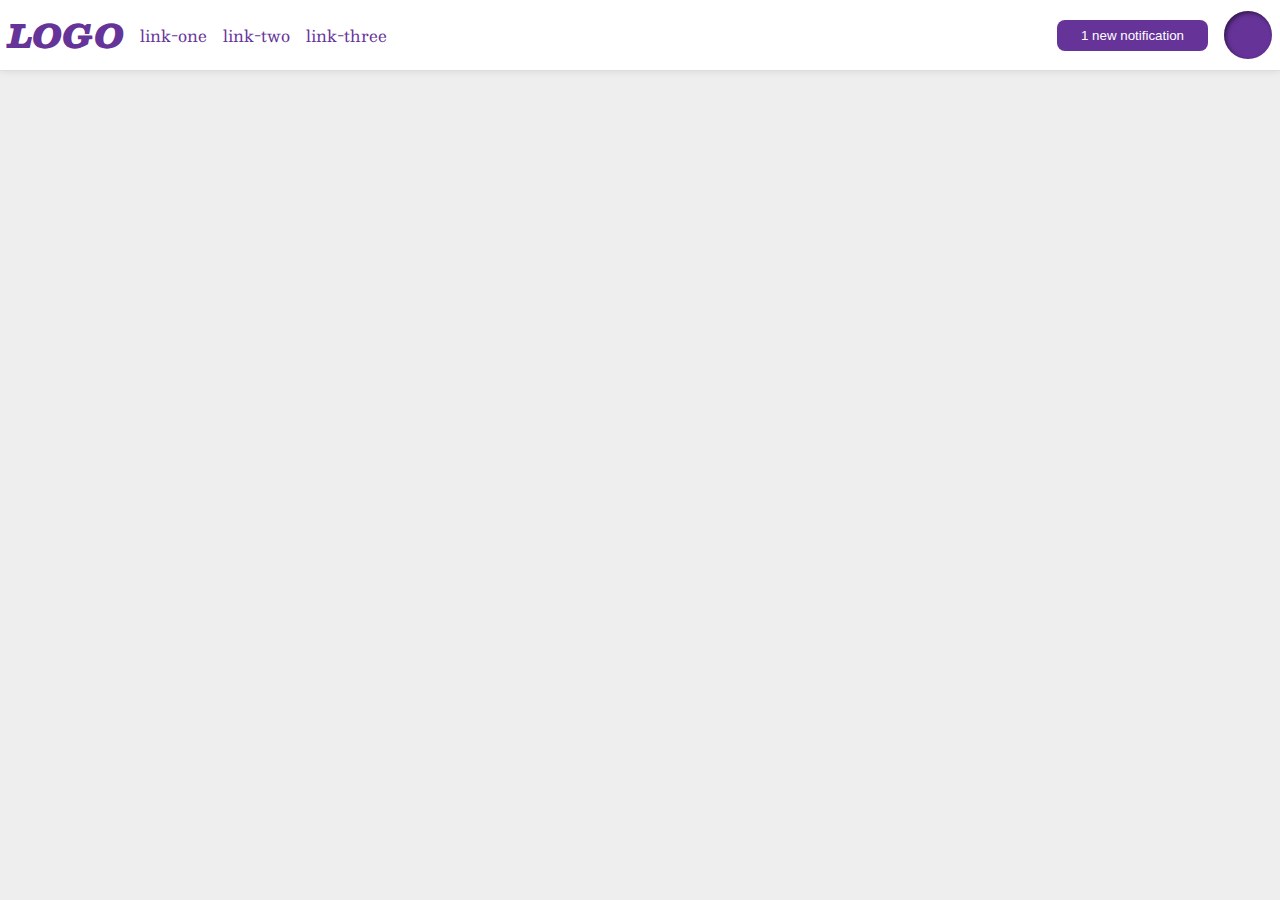
<file: flex/03-flex-header-2/index.html>
<!DOCTYPE html>
<html lang="en">

<head>
  <meta charset="UTF-8">
  <meta http-equiv="X-UA-Compatible" content="IE=edge">
  <meta name="viewport" content="width=device-width, initial-scale=1.0">
  <title>Flex Header 2</title>
  <link rel="stylesheet" href="style.css">
</head>

<body>
  <div class="header">
    <div class="left">
      <div class="logo">
        LOGO
      </div>
      <ul class="links">
        <li><a href="https://google.com">link-one</a></li>
        <li><a href="https://google.com">link-two</a></li>
        <li><a href="https://google.com">link-three</a></li>
      </ul>
    </div>
    <div class="right">
      <button class="notifications">
        1 new notification
      </button>
      <div class="profile-image"></div>
    </div>
  </div>
</body>

</html>
</file>
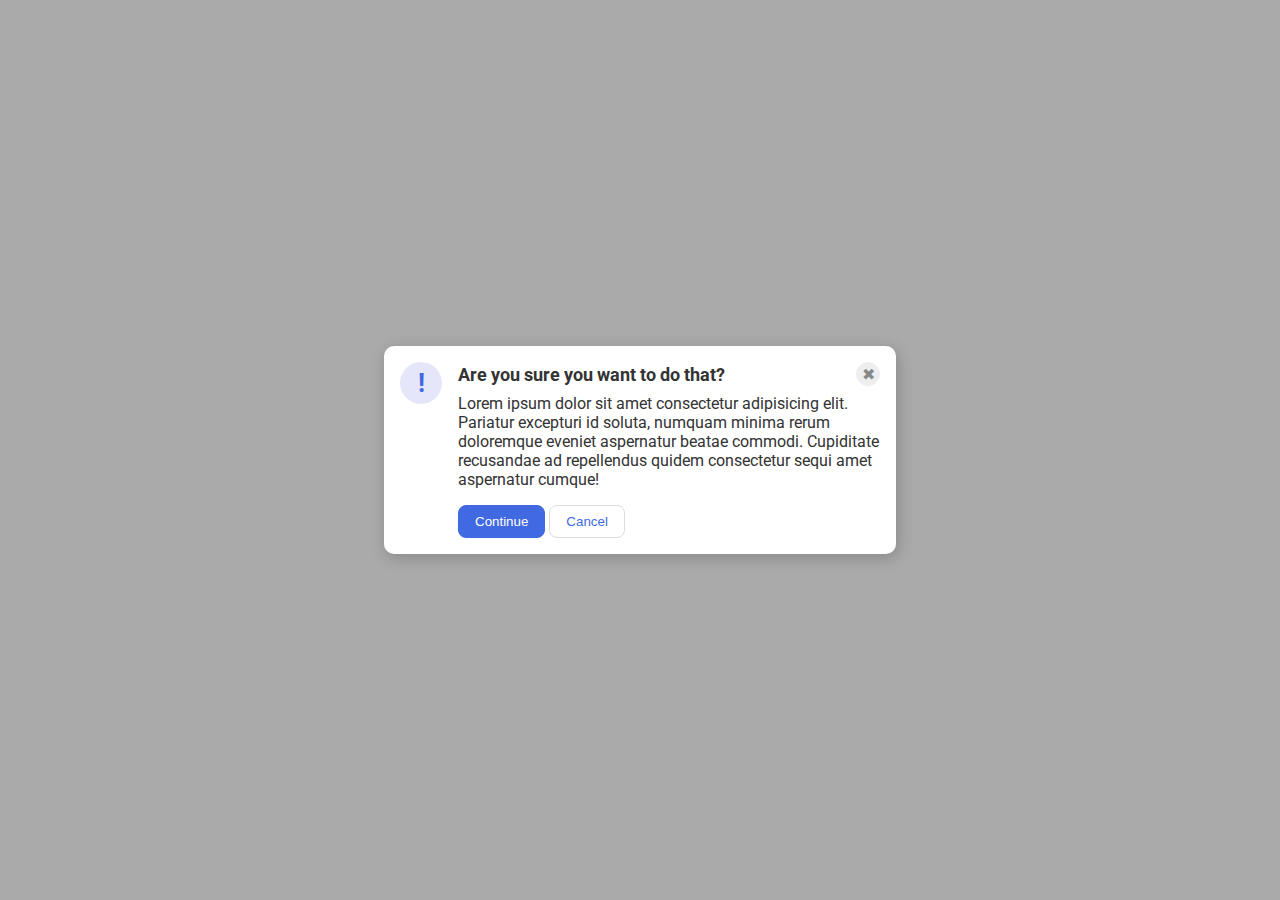
<file: flex/05-flex-modal/index.html>
<!DOCTYPE html>
<html lang="en">

<head>
  <meta charset="UTF-8">
  <meta http-equiv="X-UA-Compatible" content="IE=edge">
  <meta name="viewport" content="width=device-width, initial-scale=1.0">
  <link rel="stylesheet" href="style.css">
  <title>Modal</title>
</head>

<body>
  <div class="modal">
    <div class="icon">!</div>
    <div class="container">
      <div class="header">Are you sure you want to do that?
        <button class="close-button">✖</button>
      </div>
      <div class="text">Lorem ipsum dolor sit amet consectetur adipisicing elit. Pariatur excepturi id soluta, numquam
        minima rerum doloremque eveniet aspernatur beatae commodi. Cupiditate recusandae ad repellendus quidem
        consectetur sequi amet aspernatur cumque!</div>
      <button class="continue">Continue</button>
      <button class="cancel">Cancel</button>
    </div>
  </div>
</body>

</html>
</file>
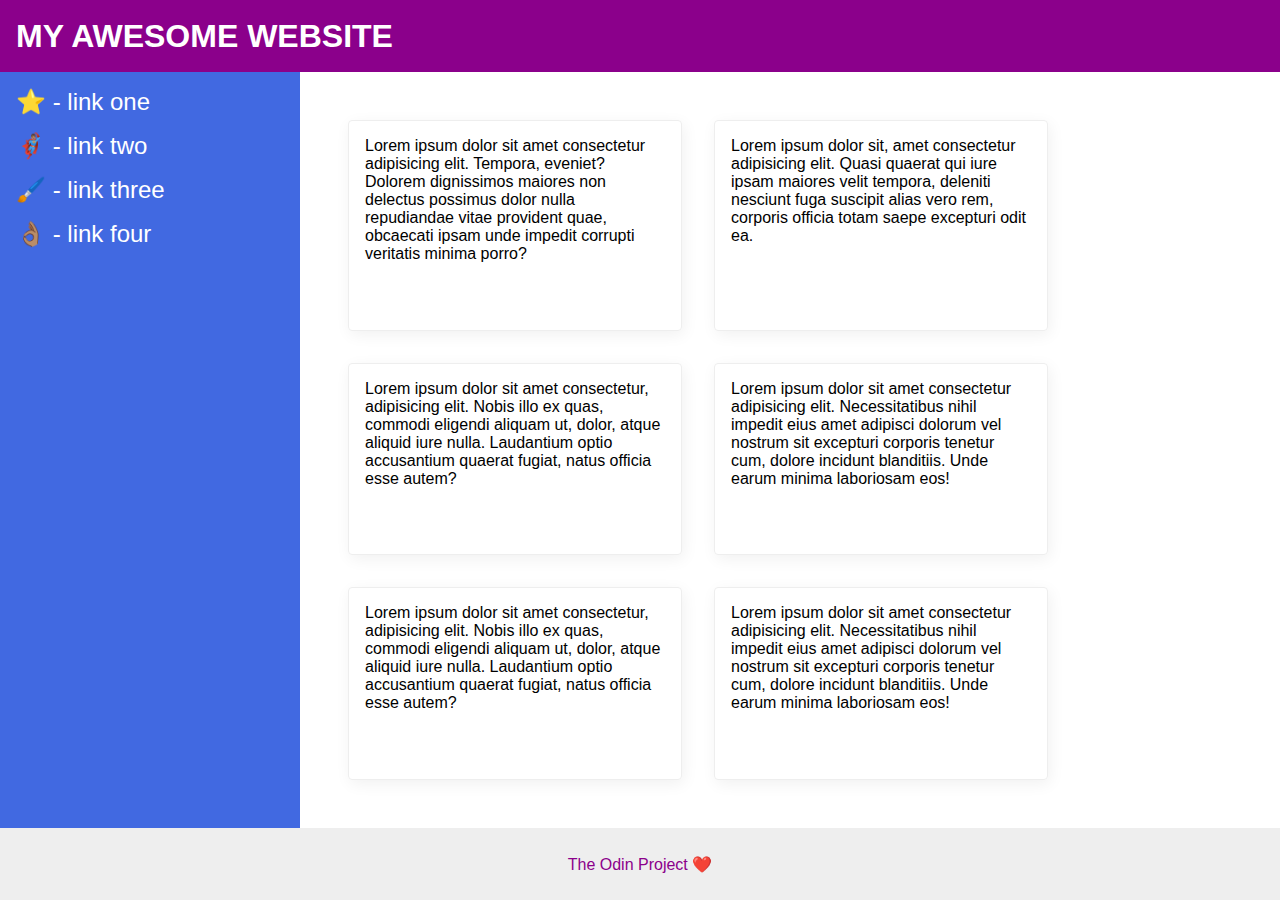
<file: flex/07-flex-layout-2/index.html>
<!DOCTYPE html>
<html lang="en">

<head>
  <meta charset="UTF-8">
  <meta http-equiv="X-UA-Compatible" content="IE=edge">
  <meta name="viewport" content="width=device-width, initial-scale=1.0">
  <title>The Holy Grail</title>
  <link rel="stylesheet" href="style.css">
</head>

<body>
  <div class="header">
    MY AWESOME WEBSITE
  </div>

  <div class="body">
    <div class="sidebar">
      <ul>
        <li><a href="#">⭐ - link one</a></li>
        <li><a href="#">🦸🏽‍♂️ - link two</a></li>
        <li><a href="#">🖌️ - link three</a></li>
        <li><a href="#">👌🏽 - link four</a></li>
      </ul>
    </div>

    <div class="container">
      <div class="card">Lorem ipsum dolor sit amet consectetur adipisicing elit. Tempora, eveniet? Dolorem dignissimos
        maiores non delectus possimus dolor nulla repudiandae vitae provident quae, obcaecati ipsam unde impedit
        corrupti
        veritatis minima porro?</div>
      <div class="card">Lorem ipsum dolor sit, amet consectetur adipisicing elit. Quasi quaerat qui iure ipsam maiores
        velit tempora, deleniti nesciunt fuga suscipit alias vero rem, corporis officia totam saepe excepturi odit ea.
      </div>
      <div class="card">Lorem ipsum dolor sit amet consectetur, adipisicing elit. Nobis illo ex quas, commodi eligendi
        aliquam ut, dolor, atque aliquid iure nulla. Laudantium optio accusantium quaerat fugiat, natus officia esse
        autem?</div>
      <div class="card">Lorem ipsum dolor sit amet consectetur adipisicing elit. Necessitatibus nihil impedit eius amet
        adipisci dolorum vel nostrum sit excepturi corporis tenetur cum, dolore incidunt blanditiis. Unde earum minima
        laboriosam eos!</div>
      <div class="card">Lorem ipsum dolor sit amet consectetur, adipisicing elit. Nobis illo ex quas, commodi eligendi
        aliquam ut, dolor, atque aliquid iure nulla. Laudantium optio accusantium quaerat fugiat, natus officia esse
        autem?</div>
      <div class="card">Lorem ipsum dolor sit amet consectetur adipisicing elit. Necessitatibus nihil impedit eius amet
        adipisci dolorum vel nostrum sit excepturi corporis tenetur cum, dolore incidunt blanditiis. Unde earum minima
        laboriosam eos!</div>
    </div>
  </div>

  <div class="footer">
    The Odin Project ❤️
  </div>
</body>

</html>
</file>
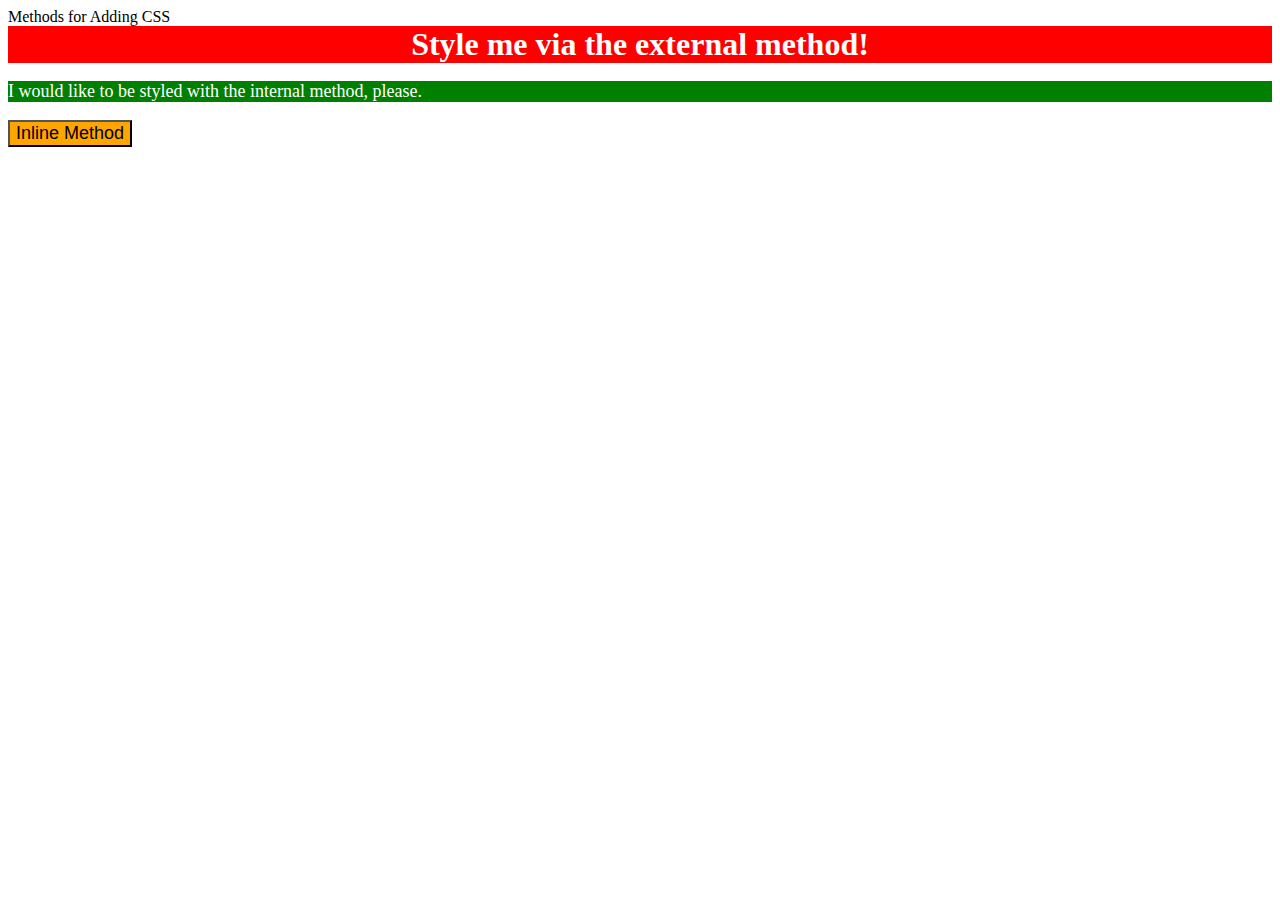
<file: foundations/01-css-methods/index.html>
<!DOCTYPE html>
<html lang="en">
  <head>
    <meta charset="UTF-8">
    <meta http-equiv="X-UA-Compatible" content="IE=edge">
    <meta name="viewport" content="width=device-width, initial-scale=1.0">
    <style>
      p {
        background-color: green;
        color: white;
        font-size: 18px;
      }
    </style>
    <link rel="stylesheet" href="styles.css"
    <title>Methods for Adding CSS</title>
  </head>
  <body>
    <div>Style me via the external method!</div>
    <p>I would like to be styled with the internal method, please.</p>
    <button style="background-color: orange; font-size: 18px;">Inline Method</button>
  </body>
</html>
</file>
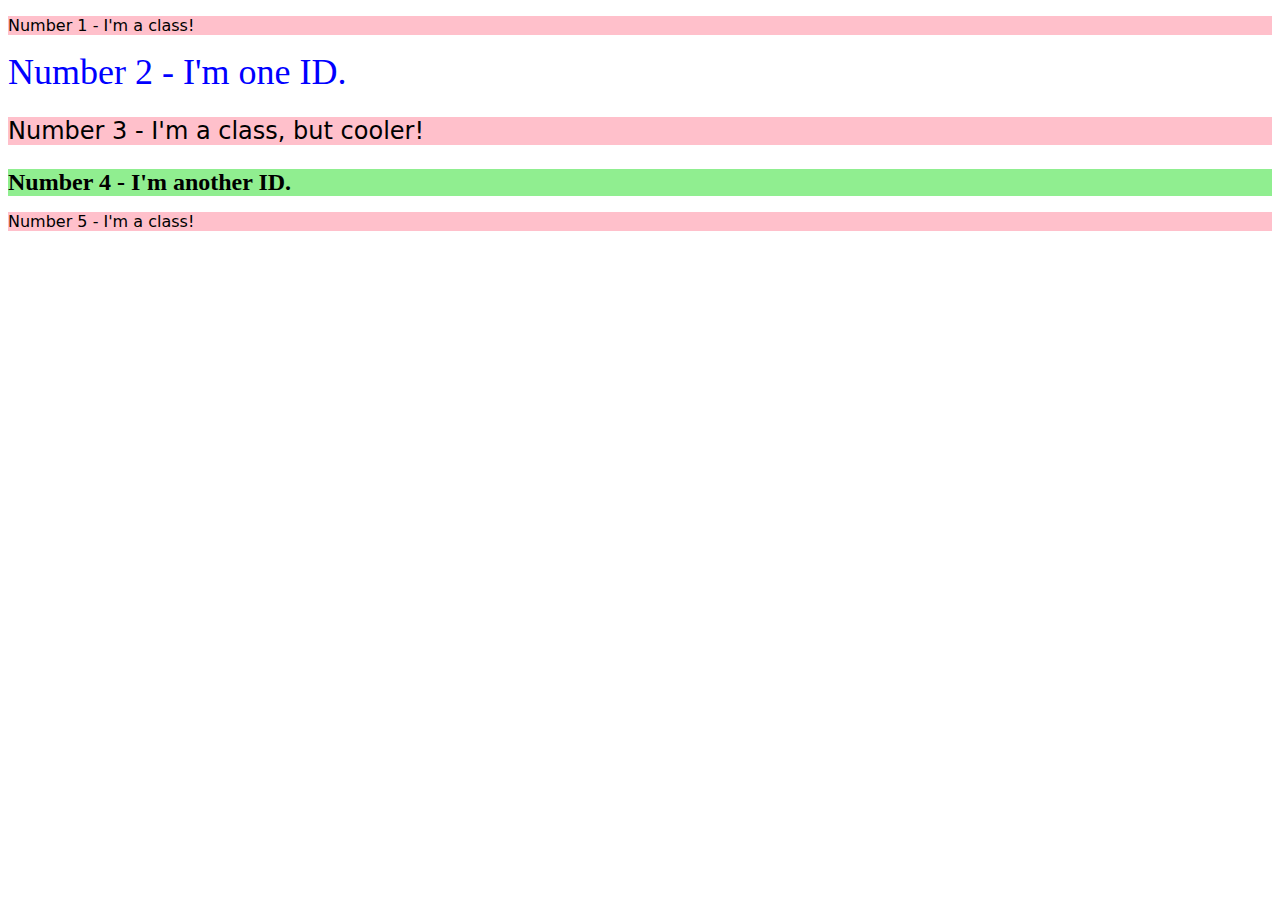
<file: foundations/02-class-id-selectors/index.html>
<!DOCTYPE html>
<html lang="en">

<head>
  <meta charset="UTF-8">
  <meta http-equiv="X-UA-Compatible" content="IE=edge">
  <meta name="viewport" content="width=device-width, initial-scale=1.0">
  <title>Class and ID Selectors</title>
  <link rel="stylesheet" href="style.css">
</head>

<body>
  <p class="odd">Number 1 - I'm a class!</p>
  <div id="second">Number 2 - I'm one ID.</div>
  <p class="odd cool_class">Number 3 - I'm a class, but cooler!</p>
  <div id="fourth">Number 4 - I'm another ID.</div>
  <p class="odd">Number 5 - I'm a class!</p>
</body>

</html>
</file>
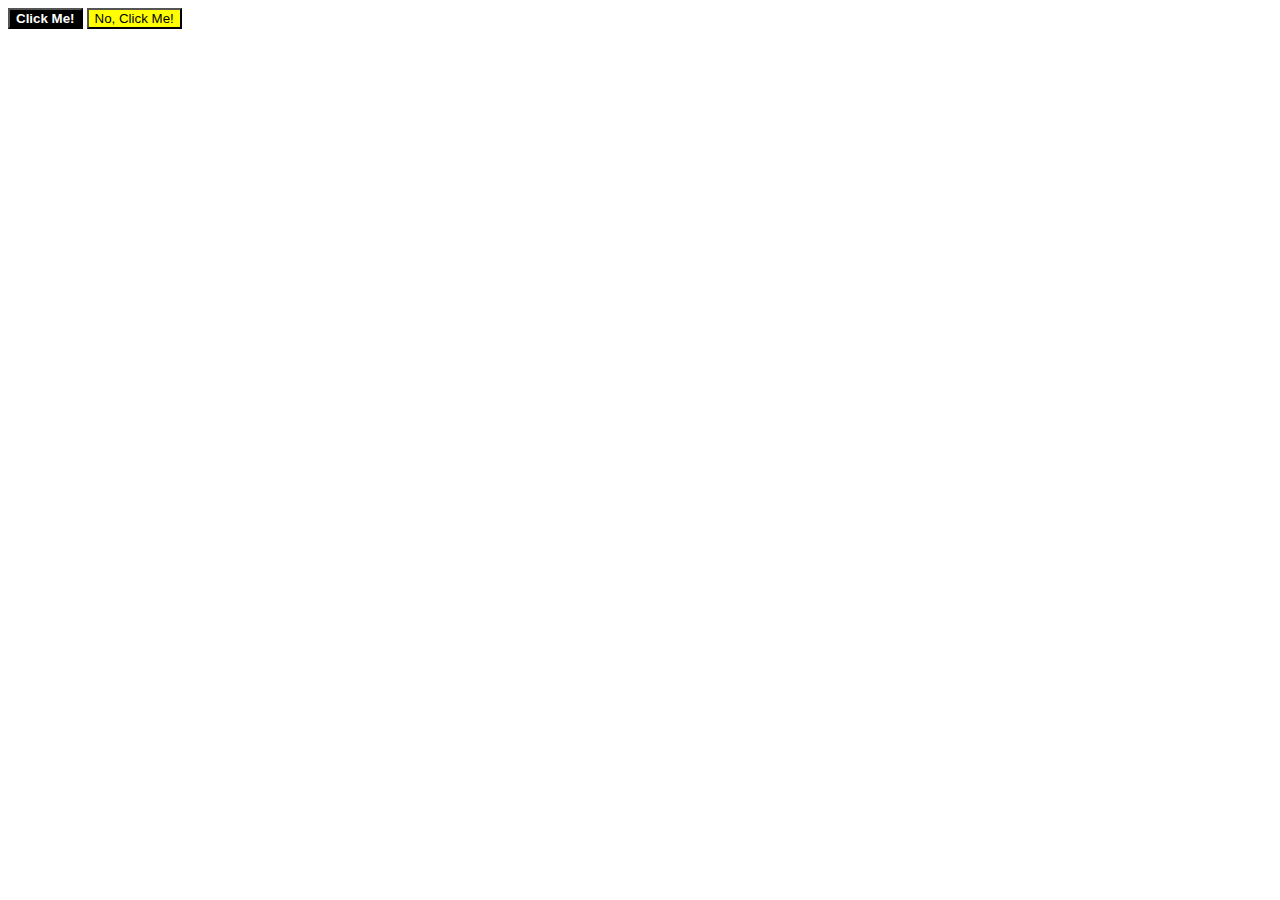
<file: foundations/03-grouping-selectors/index.html>
<!DOCTYPE html>
<html lang="en">

<head>
  <meta charset="UTF-8">
  <meta http-equiv="X-UA-Compatible" content="IE=edge">
  <meta name="viewport" content="width=device-width, initial-scale=1.0">
  <title>Grouping Selectors</title>
  <link rel="stylesheet" href="style.css">
</head>

<body>
  <button class="button_1">Click Me!</button>
  <button class="button_2">No, Click Me!</button>
</body>

</html>
</file>
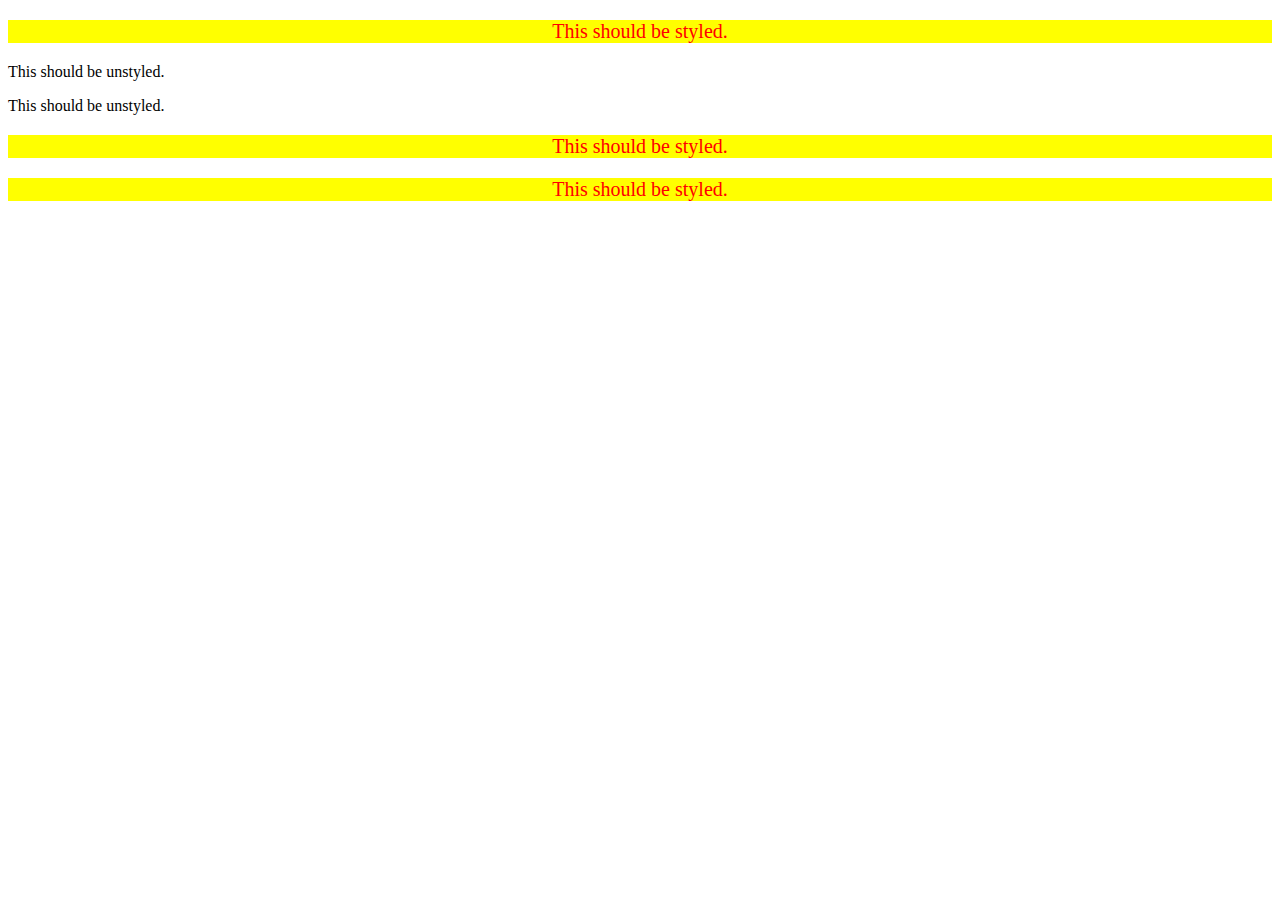
<file: foundations/05-descendant-combinator/index.html>
<!DOCTYPE html>
<html lang="en">

<head>
    <meta charset="UTF-8">
    <meta http-equiv="X-UA-Compatible" content="IE=edge">
    <meta name="viewport" content="width=device-width, initial-scale=1.0">
    <title>Descendant Combinator</title>
    <link rel="stylesheet" href="style.css">
</head>

<body>
    <div class="container">
        <p class="text">This should be styled.</p>
    </div>
    <p class="text">This should be unstyled.</p>
    <p class="text">This should be unstyled.</p>
    <div class="container">
        <p class="text">This should be styled.</p>
        <p class="text">This should be styled.</p>
    </div>
</body>

</html>
</file>
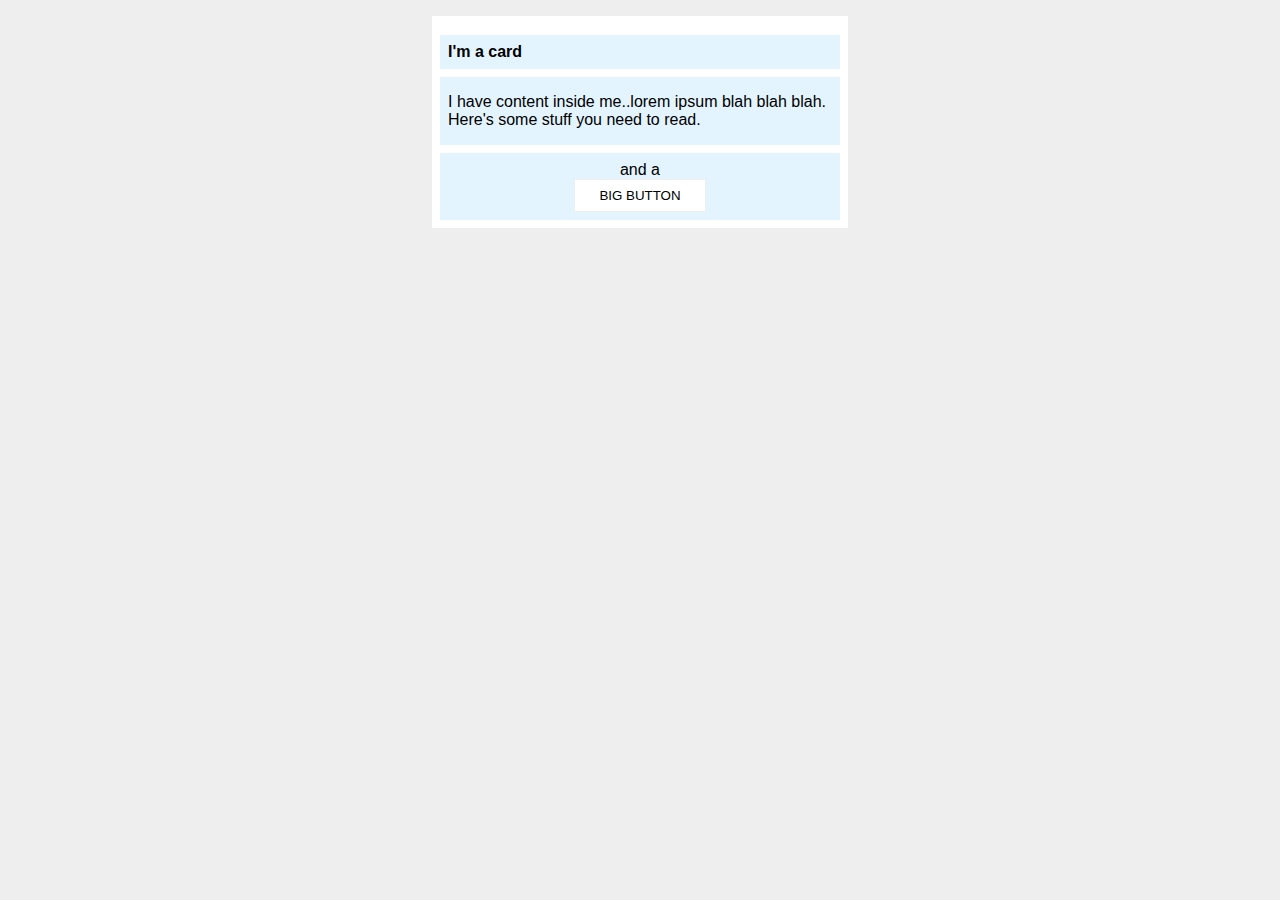
<file: margin-and-padding/02-margin-and-padding-2/index.html>
<!DOCTYPE html>
<html lang="en">

<head>
    <meta charset="UTF-8">
    <meta http-equiv="X-UA-Compatible" content="IE=edge">
    <meta name="viewport" content="width=device-width, initial-scale=1.0">
    <title>Margin and Padding exercise 2</title>
    <link rel="stylesheet" href="style.css">
</head>

<body>
    <div class="card">
        <h1 class="title">I'm a card</h1>
        <div class="content">I have content inside me..lorem ipsum blah blah blah. Here's some stuff you need to read.
        </div>
        <div class="button-container">and a <button>BIG BUTTON</button></div>
    </div>
</body>

</html>
</file>
<file: flex/03-flex-header-2/style.css>
/* this is some magical font-importing.
you'll learn about it later. */
@import url('https://fonts.googleapis.com/css2?family=Besley:ital,wght@0,400;1,900&display=swap');

body {
  margin: 0;
  background: #eee;
  font-family: Besley, serif;
}

.header {
  background: white;
  border-bottom: 1px solid #ddd;
  box-shadow: 0 0 8px rgba(0,0,0,.1);
  display: flex;
  padding: 8px;
  justify-content: space-between;
}

.profile-image {
  background: rebeccapurple;
  box-shadow: inset 2px 2px 4px rgba(0,0,0,.5);
  border-radius: 50%;
  width: 48px;
  height: 48px;
}

.logo {
  color: rebeccapurple;
  font-size: 32px;
  font-weight: 900;
  font-style: italic;
}

button {
  border: none;
  border-radius: 8px;
  background: rebeccapurple;
  color: white;
  padding: 8px 24px;
}

a {
  /* this removes the line under our links */
  text-decoration: none;
  color: rebeccapurple;
}

ul {
  list-style-type: none;
  display: flex;
  margin: 0;
  padding: 0;
  gap: 16px;
}

.left, .right {
  display: flex;
  align-items: center;
  gap: 16px;
}
</file>
<file: flex/05-flex-modal/style.css>
@import url('https://fonts.googleapis.com/css2?family=Roboto:wght@400;700&display=swap');

html, body {
  height: 100%;
}

body {
  font-family: Roboto, sans-serif;
  margin: 0;
  background: #aaa;
  color: #333;
  /* I'll give you this one for free lol */
  display: flex;
  align-items: center;
  justify-content: center;
}

.modal {
  background: white;
  width: 480px;
  border-radius: 10px;
  box-shadow: 2px 4px 16px rgba(0,0,0,.2);
  display: flex;
  gap: 16px;
  padding: 16px;
}

.icon {
  color: royalblue;
  font-size: 26px;
  font-weight: 700;
  background: lavender;
  width: 42px;
  height: 42px;
  border-radius: 50%;
  display: flex;
  align-items: center;
  justify-content: center;
  flex-shrink: 0;
}

.close-button {
  background: #eee;
  border-radius: 50%;
  color: #888;
  font-weight: 400;
  font-size: 16px;
  height: 24px;
  width: 24px;
  display: flex;
  align-items: center;
  justify-content: center;
  border: 1px solid #eee;
  padding: 0;
}

button {
  cursor: pointer;
  padding: 8px 16px;
  border-radius: 8px;
}

button.continue {
  background: royalblue;
  border: 1px solid royalblue;
  color: white;
}

button.cancel {
  background: white;
  border: 1px solid #ddd;
  color: royalblue;
}

.header {
  display: flex;
  align-items: center;
  justify-content: space-between;
  font-size: 18px;
  font-weight: 700;
  margin-bottom: 8px;
}

.text {
  margin-bottom: 16px;
}
</file>
<file: flex/07-flex-layout-2/style.css>
body {
  font-family: -apple-system, BlinkMacSystemFont, 'Segoe UI', Roboto, Oxygen, Ubuntu, Cantarell, 'Open Sans', 'Helvetica Neue', sans-serif;
  margin: 0;
  min-height: 100vh;
  display: flex;
  flex-direction: column;
}

.header {
  height: 72px;
  background: darkmagenta;
  color: white;
  display: flex;
  align-items: center;
  padding: 0 16px;
  font-size: 32px;
  font-weight: 900;
}

.body {
  flex: 1;
  display: flex;
}

.footer {
  height: 72px;
  background: #eee;
  color: darkmagenta;
  display: flex;
  align-items: center;
  justify-content: center;
}

.sidebar {
  width: 300px;
  background: royalblue;
  box-sizing: border-box;
  flex-shrink: 0;
  padding: 16px;
}

.card {
  border: 1px solid #eee;
  box-shadow: 2px 4px 16px rgba(0,0,0,.06);
  border-radius: 4px;
  padding: 16px;
  width: 300px;
}

ul {
  list-style-type: none;
  margin: 0;
  padding: 0;
}

li {
  margin-bottom: 16px;
}

a {
  color: white;
  text-decoration: none;
  font-size: 24px;
}

.container {
  padding: 48px;
  display: flex;
  flex-wrap: wrap;
  gap: 32px;
}
</file>
<file: foundations/01-css-methods/styles.css>
div {
    background-color: red;
    color: white;
    font-size: 32px;
    text-align: center;
    font-weight: bold;
}
</file>
<file: foundations/02-class-id-selectors/style.css>
.odd {
    background-color: pink;
    font-family: Verdana, "DejaVu Sans", sans-serif;
}

#second {
    color: blue;
    font-size: 36px;
}

.cool_class {
    font-size: 24px;
}

#fourth {
    background-color: lightgreen;
    font-size: 24px;
    font-weight: bold;
}
</file>
<file: foundations/03-grouping-selectors/style.css>
.button_1
.button_2 {
    font-size: 28px;
    font-family: Helvetica, "Times New Roman", sans-serif;
}

.button_1 {
    background-color: black;
    color: white;
    font-weight: bold;
}

.button_2 {
    background-color: yellow;
}
</file>
<file: foundations/05-descendant-combinator/style.css>
div p {
    background-color: yellow;
    color: red;
    font-size: 20px;
    text-align: center;
}
</file>
<file: margin-and-padding/02-margin-and-padding-2/style.css>
body {
    background: #eee;
    font-family: sans-serif;
}

.card {
    width: 400px;
    background: #fff;
    margin: 16px auto;
    padding: 8px;
}

.title {
    background: #e3f4ff;
    font-size: 16px;
    margin-bottom: 8px;
    padding: 8px;
}

.content {
    background: #e3f4ff;
    margin-bottom: 8px;
    padding: 16px 8px;
}

.button-container {
    background: #e3f4ff;
    padding: 8px;
    text-align: center;
}

button {
    background: white;
    border: 1px solid #eee;
    display: block;
    margin: 0 auto;
    padding: 8px 24px;
}
</file>
